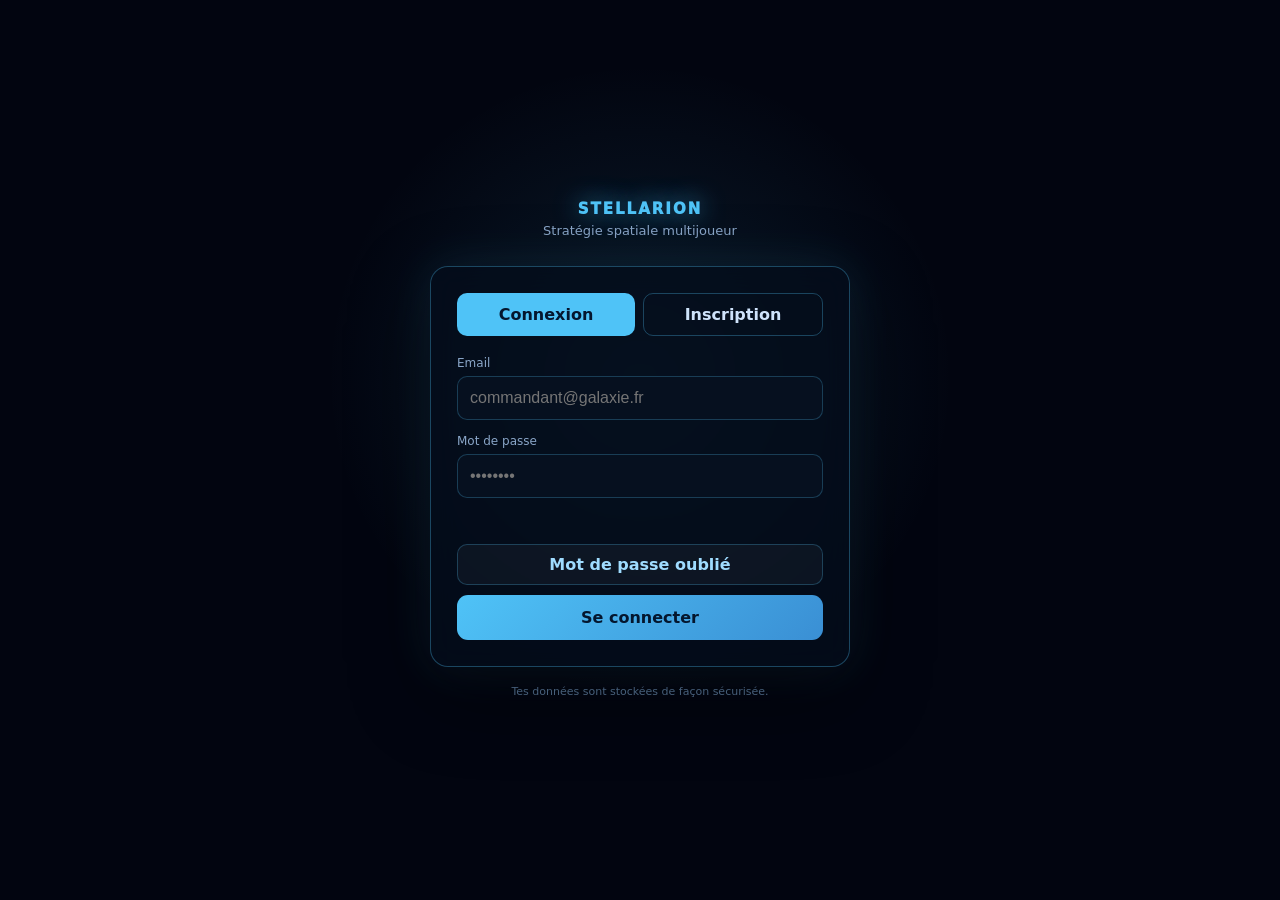
<file: index.html>
<!DOCTYPE html>
<html lang="fr">
<head>
<!-- STELLARION_CLEANED_STRUCTURE_V2_KEEP_COMMAND_CENTER: cleaned without removing working command-center-v2. Backup preserved. -->
<meta charset="UTF-8"/>
<meta name="viewport" content="width=device-width, initial-scale=1.0, viewport-fit=cover"/>
<title>Stellarion V1 CLOUD ONLY — Alliances corrigées</title>
<link rel="stylesheet" href="css/main.css?v=1683">
<link rel="stylesheet" href="css/mobile.css?v=1668">
<link rel="preconnect" href="https://fonts.googleapis.com"><link rel="preconnect" href="https://fonts.gstatic.com" crossorigin><link href="https://fonts.googleapis.com/css2?family=Orbitron:wght@600;700;800&display=swap" rel="stylesheet">

<meta name="theme-color" content="#020510">
<meta property="og:title" content="Stellarion">
<meta property="og:description" content="Age des Conquérants Stellaires">

<style>
  body.st-auth-visible .topbar,
  body.st-auth-visible .stable-resourcebar1542b,
  body.st-auth-visible .layout,
  body.st-auth-visible .carousel-container,
  body.st-auth-visible .bottom-queue,
  body.st-auth-visible #st-r2-nav,
  body.st-auth-visible #st-r2-badge,
  body.st-auth-visible #st-r2-menu-back {
    display: none !important;
    pointer-events: none !important;
  }
  #auth-screen {
    z-index: 2147483600 !important;
    overflow: hidden !important;
    background: #020510 !important;
  }
  #auth-screen .auth-video-bg {
    position: absolute;
    inset: 0;
    width: 100%;
    height: 100%;
    object-fit: cover;
    z-index: 0;
    filter: saturate(1.05) contrast(1.06) brightness(.64);
  }
  #auth-screen:before {
    content: "";
    position: absolute;
    inset: 0;
    z-index: 1;
    background:
      radial-gradient(circle at 50% 42%, rgba(79,195,247,.12), transparent 38%),
      linear-gradient(90deg, rgba(2,5,16,.88), rgba(2,5,16,.42) 48%, rgba(2,5,16,.84));
    pointer-events: none;
  }
  #auth-screen > .auth-panel-wrap {
    position: relative;
    z-index: 2;
  }
  #auth-screen .auth-card {
    background: rgba(5, 13, 28, .78) !important;
    border: 1px solid rgba(79,195,247,.32) !important;
    box-shadow: 0 26px 80px rgba(0,0,0,.48), 0 0 48px rgba(79,195,247,.13) !important;
    backdrop-filter: blur(14px);
  }
</style>

<script src="js/supabase.min.js?v=1668"></script>
<script>if(!window.supabase){document.write('<script src="https://cdn.jsdelivr.net/npm/@supabase/supabase-js@2"><\/script>');}</script>

<!-- STELLARION CORE PACK v0.2 — début -->

<!-- STELLARION CORE PACK v0.2 — fin -->

<!-- STELLARION 0.5.2 REAL FIX
Raffinerie d'Antimatière : baseRate corrigé dans le moteur réel de 4/h à 75/h.
-->

</head>
<body>
<!-- Écran de démarrage : masque les passes de rendu successives (anti-scintillement) -->
<div id="stellarion-bootgate"><div class="sbg-inner"><div class="sbg-logo"><span class="brand">STELLARION</span></div><div class="sbg-spinner"></div></div></div>
<!-- CSS déplacé vers css/main.css -->

<div id="auth-screen" style="display:none;position:fixed;inset:0;z-index:2147483600;background:#020510 url('assets/video/stellarion-login-presentation-poster.jpg') center/cover no-repeat;color:#e6eefc;font-family:system-ui,Arial,sans-serif;align-items:center;justify-content:center">
  <video class="auth-video-bg" data-src="assets/video/stellarion-login-presentation-web.mp4" poster="assets/video/stellarion-login-presentation-poster.jpg" muted loop playsinline preload="none" aria-hidden="true"></video>
  <script>
  // Le fond video (8 Mo) ne doit jamais bloquer ni ralentir l'ouverture sur mobile/donnees limitees :
  // sur telephone (ou reseau lent/economie de donnees), on garde juste l'image poster en fond CSS
  // (deja posee ci-dessus) et on ne charge/joue la video que sur desktop avec une connexion correcte.
  (function(){
    try{
      var v = document.currentScript.previousElementSibling;
      if(!v || v.tagName!=="VIDEO") return;
      var conn = navigator.connection || navigator.webkitConnection || navigator.mozConnection;
      var slow = !!(conn && (conn.saveData || /2g/.test(conn.effectiveType||"")));
      var isPhone = matchMedia("(pointer:coarse)").matches || Math.min(screen.width,screen.height) <= 900;
      if(isPhone || slow){ v.remove(); return; }
      v.addEventListener("error", function(){ try{ v.remove(); }catch(e){} });
      v.src = v.getAttribute("data-src");
      v.autoplay = true;
      v.play && v.play().catch(function(){});
    }catch(e){}
  })();
  </script>
  <div class="auth-panel-wrap" style="width:100%;max-width:420px;padding:24px">
    <div style="text-align:center;margin-bottom:28px">
      <div class="brand" style="text-align:center;font-size:30px;letter-spacing:5px">STELLARION</div>
      <div style="color:#8aa6c8;font-size:13px;margin-top:6px">Stratégie spatiale multijoueur</div>
    </div>
    <div class="auth-card" style="background:rgba(8,18,36,.85);border:1px solid rgba(79,195,247,.22);border-radius:18px;padding:26px;box-shadow:0 0 40px rgba(79,195,247,.12)">
      <div id="auth-tabs" style="display:flex;gap:8px;margin-bottom:20px">
        <button id="tab-login" onclick="authSetMode('login')" style="flex:1;padding:11px;border-radius:10px;border:0;background:#4FC3F7;color:#04162e;font-weight:700;cursor:pointer">Connexion</button>
        <button id="tab-signup" onclick="authSetMode('signup')" style="flex:1;padding:11px;border-radius:10px;border:1px solid rgba(79,195,247,.3);background:transparent;color:#cfe3fb;font-weight:600;cursor:pointer">Inscription</button>
      </div>
      <label style="display:block;font-size:12px;color:#8aa6c8;margin-bottom:6px">Email</label>
      <input id="auth-email" type="email" autocomplete="email" placeholder="commandant@galaxie.fr" style="width:100%;box-sizing:border-box;padding:12px;margin-bottom:14px;border-radius:10px;background:#06101f;color:#fff;border:1px solid rgba(79,195,247,.25);font-size:16px">
      <label style="display:block;font-size:12px;color:#8aa6c8;margin-bottom:6px">Mot de passe</label>
      <input id="auth-password" type="password" autocomplete="current-password" placeholder="••••••••" style="width:100%;box-sizing:border-box;padding:12px;margin-bottom:6px;border-radius:10px;background:#06101f;color:#fff;border:1px solid rgba(79,195,247,.25);font-size:16px" onkeydown="if(event.key==='Enter')authSubmit()">
      <div id="auth-pseudo-wrap" style="display:none">
        <label style="display:block;font-size:12px;color:#8aa6c8;margin:8px 0 6px">Nom de commandant</label>
        <input id="auth-pseudo" type="text" maxlength="20" placeholder="Ton nom de commandant" style="width:100%;box-sizing:border-box;padding:12px;margin-bottom:6px;border-radius:10px;background:#06101f;color:#fff;border:1px solid rgba(79,195,247,.25);font-size:16px">
      </div>
      <div id="auth-message" style="min-height:20px;font-size:13px;margin:10px 0;color:#ff9a8a"></div>
      <button id="auth-submit" onclick="authSubmit()" style="width:100%;padding:13px;border-radius:11px;border:0;background:linear-gradient(135deg,#4FC3F7,#3a8fd4);color:#04162e;font-weight:800;font-size:15px;cursor:pointer">Se connecter</button>
    </div>
    <div style="text-align:center;color:#5f7da0;font-size:11px;margin-top:18px">Tes données sont stockées de façon sécurisée.</div>
  </div>
</div>
<div id="app"></div>
<!-- STELLARION MOBILE R2.10 — moteur mobile INLINE. Page Planète : visuel en premier et centré.
     Messagerie pop-up, commandement une colonne, pop-ups vaisseau/missions. -->
<script>
(function () {
  "use strict";
  if (window.__stellarionMobileR2) return;
  window.__stellarionMobileR2 = true;
  // Neutralise toutes les anciennes couches mobiles si elles trainent en cache :
  window.__stellarionMobileSafe1643 = true;
  window.__stellarionStage1645 = true;
  window.__stellarionUniformScale1644 = true;
  window.__stellarionMobileR1 = true;
  window.__stellarionMobileLayout1637 = true;
  window.__stellarionMobileReal1641 = true;
  window.__stellarionMobileCanary1642 = true;

  var W_LANDSCAPE = 1100;  // largeur logique commune a tous les telephones
  var W_PORTRAIT = 480;

  function phone() {
    return /iphone|ipad|ipod|android/i.test(navigator.userAgent || "") ||
      matchMedia("(pointer:coarse)").matches ||
      Math.min(screen.width, screen.height) <= 900;
  }
  function isPortrait() {
    try { return matchMedia("(orientation:portrait)").matches; }
    catch (e) { return innerHeight >= innerWidth; }
  }
  function authVisible() {
    var a = document.getElementById("auth-screen");
    if (!a) return false;
    var cs = getComputedStyle(a);
    return cs.display !== "none" && cs.visibility !== "hidden" && cs.opacity !== "0";
  }

  /* --- Uniformite SANS transform : largeur logique fixe du viewport.
         Tous les telephones calculent la page a 932px (paysage) / 430px
         (portrait) ; le navigateur met a l'echelle nativement. Le jeu
         mesure des dimensions vraies : la carte galaxie fonctionne. --- */
  var meta = null;
  function ensureViewport() {
    if (!meta || !meta.isConnected) {
      meta = document.querySelector("meta[name='viewport']");
      if (!meta) { meta = document.createElement("meta"); meta.name = "viewport"; document.head.appendChild(meta); }
    }
    var want = phone()
      ? "width=" + (isPortrait() ? W_PORTRAIT : W_LANDSCAPE) + ", viewport-fit=cover"
      : "width=device-width, initial-scale=1.0, viewport-fit=cover";
    if (meta.getAttribute("content") !== want) meta.setAttribute("content", want);
  }

  function injectCss() {
    if (document.getElementById("st-r2-css")) return;
    var s = document.createElement("style");
    s.id = "st-r2-css";
    s.textContent = "\n" +
"body.stR2.stR2.stR2{position:fixed!important;inset:0!important;margin:0!important;padding:0!important;width:100%!important;min-width:0!important;max-width:100%!important;height:100dvh!important;overflow:hidden!important;background:#020510!important}\n" +
"body.stR2.stR2.stR2 input,body.stR2.stR2.stR2 textarea,body.stR2.stR2.stR2 select,body.stR2.stR2.stR2 button{font-size:16px!important}\n" +
"/* --- Connexion : jeu totalement masque derriere --- */\n" +
"body.stR2.stR2.stR2.stR2auth #app,body.stR2.stR2.stR2.stR2auth .topbar,body.stR2.stR2.stR2.stR2auth .carousel-container,body.stR2.stR2.stR2.stR2auth .stable-resourcebar1542b,body.stR2.stR2.stR2.stR2auth .layout,body.stR2.stR2.stR2.stR2auth #st-r2-nav,body.stR2.stR2.stR2.stR2auth #st-r2-badge,body.stR2.stR2.stR2.stR2auth .bottom-queue,body.stR2.stR2.stR2.stR2auth #st-r2-menu-back{display:none!important}\n" +
"body.stR2.stR2.stR2 #auth-screen{position:fixed!important;inset:0!important;width:100%!important;height:100dvh!important;min-height:100dvh!important;max-width:100%!important;overflow:auto!important;padding:14px!important;box-sizing:border-box!important;align-items:center!important;justify-content:center!important}\n" +
"body.stR2.stR2.stR2 #auth-screen>div{width:min(420px,92%)!important;max-width:92%!important;margin:auto!important;padding:0!important}\n" +
"/* --- R2.13 : bouton Menu integre DANS la topbar (a droite du logo, a gauche\n       de l'enveloppe/reglages). La topbar reste compacte. Quand le menu est\n       ouvert, les controles et les ressources deviennent deux panneaux fixes\n       au premier plan, sous la topbar, pour eviter tout chevauchement. --- */\n" +
"body.stR2.stR2.stR2 .stable-resourcebar1542b{display:none!important}\n" +
"body.stR2.stR2.stR2 .topbar{display:flex!important;position:fixed!important;top:0!important;left:0!important;right:0!important;z-index:720!important;flex-direction:row!important;align-items:center!important;gap:6px!important;width:100%!important;max-width:100%!important;height:44px!important;min-height:44px!important;max-height:44px!important;padding:3px 8px!important;overflow:visible!important;box-sizing:border-box!important;box-shadow:0 14px 34px rgba(0,0,0,.55)!important;background:rgba(4,11,24,.97)!important}\n" +
"body.stR2.stR2.stR2.stR2menu .topbar{height:44px!important;min-height:44px!important;max-height:44px!important}\n" +
"body.stR2.stR2.stR2 .topbar .small,body.stR2.stR2.stR2 .topbar .muted{display:none!important}\n" +
"body.stR2.stR2.stR2 .brand{font-size:15px!important;letter-spacing:2px!important;white-space:nowrap!important}\n" +
"/* --- Barre ressources : affichee juste sous la topbar, meme bouton --- */\n" +
"body.stR2.stR2.stR2.stR2menu .stable-resourcebar1542b{display:block!important;position:fixed!important;top:96px!important;left:0!important;right:0!important;z-index:718!important;width:100%!important;max-width:100%!important;max-height:calc(100dvh - 146px)!important;margin:0!important;padding:6px 8px!important;border-radius:0!important;border-left:0!important;border-right:0!important;border-top:1px solid rgba(79,195,247,.22)!important;border-bottom:1px solid rgba(79,195,247,.35)!important;overflow:hidden!important;box-sizing:border-box!important;box-shadow:0 18px 42px rgba(0,0,0,.62)!important;background:rgba(4,11,24,.98)!important}\n" +
"body.stR2.stR2.stR2 .stable-resource-list1542b{display:flex!important;flex-wrap:nowrap!important;gap:6px!important;overflow-x:auto!important;overflow-y:hidden!important;scrollbar-width:none!important}\n" +
"body.stR2.stR2.stR2 .stable-resource-list1542b::-webkit-scrollbar{display:none!important}\n" +
"body.stR2.stR2.stR2 .stable-res1542b{flex:0 0 106px!important;min-width:106px!important;max-width:106px!important;min-height:40px!important;padding:4px 6px!important;display:grid!important;grid-template-columns:22px minmax(0,1fr)!important;gap:5px!important;align-items:center!important;box-sizing:border-box!important}\n" +
"body.stR2.stR2.stR2 .stable-res-ico1542b{font-size:17px!important}\n" +
"body.stR2.stR2.stR2 .stable-res1542b small{font-size:9px!important;line-height:1!important;white-space:nowrap!important}\n" +
"body.stR2.stR2.stR2 .stable-res1542b strong{font-size:13px!important;line-height:1!important;white-space:nowrap!important}\n" +
"body.stR2.stR2.stR2 .stable-clock1542b{display:none!important}\n" +
"body.stR2.stR2.stR2 .stable-fragments-shop-host1546 .fragment-shop-entry1546{display:none!important}\n" +
"/* --- Fond semi-transparent pour fermer le menu deplie au tap exterieur --- */\n" +
"body.stR2.stR2.stR2 #st-r2-menu-back{display:none;position:fixed;inset:0;z-index:700;background:rgba(0,4,12,.55)}\n" +
"body.stR2.stR2.stR2.stR2menu #st-r2-menu-back{display:block!important}\n" +
"body.stR2.stR2.stR2.stR2auth #st-r2-menu-back{display:none!important}\n" +
"/* --- Layout : UNE colonne, RIEN n'est supprime. Le centre d'abord, puis les\n       panneaux lateraux empiles en dessous, pleine largeur. Le layout scrolle. --- */\n" +
"body.stR2.stR2.stR2 .layout,body.stR2.stR2.stR2 .layout.has-bottom-queue{display:flex!important;flex-direction:column!important;grid-template-columns:none!important;width:100%!important;max-width:100%!important;height:calc(100dvh - var(--r2top,44px) - 50px)!important;min-height:0!important;overflow-y:auto!important;overflow-x:hidden!important;-webkit-overflow-scrolling:touch!important;margin:0!important;padding:var(--r2top,44px) 0 12px!important;box-sizing:border-box!important}\n" +
"body.stR2.stR2.stR2 .layout>*{flex:0 0 auto!important;width:100%!important;max-width:100%!important}\n" +
"body.stR2.stR2.stR2 .layout>.side,body.stR2.stR2.stR2 .layout>.side.left,body.stR2.stR2.stR2 .layout>.side.right{display:block!important;width:100%!important;max-width:100%!important;border:0!important;padding:10px!important;box-sizing:border-box!important;overflow:visible!important}\n" +
"/* ORDRE : contenu central EN PREMIER, colonnes ensuite */\n" +
"body.stR2.stR2.stR2 .layout>#center,body.stR2.stR2.stR2 #center{order:1!important}\n" +
"body.stR2.stR2.stR2 .layout>.side.right{order:2!important}\n" +
"body.stR2.stR2.stR2 .layout>.side.left,body.stR2.stR2.stR2 .layout>.side{order:3!important}\n" +
"body.stR2.stR2.stR2 #center{display:block!important;width:100%!important;max-width:100%!important;height:calc(100dvh - var(--r2top,44px) - 50px)!important;min-height:0!important;overflow:auto!important;-webkit-overflow-scrolling:touch!important;box-sizing:border-box!important}\n" +
"/* Carte galaxie : hauteur pleine zone, dimensions vraies (pas de transform) */\n" +
"body.stR2.stR2.stR2 .galaxy-wrap,body.stR2.stR2.stR2 .gwm-stage{width:100%!important;max-width:100%!important;height:calc(100dvh - var(--r2top,96px) - 62px)!important;min-height:300px!important;overflow:hidden!important}\n" +
"/* --- R2.3 : EPURATION DES PAGES. Une seule colonne partout, hauteurs pleines. --- */\n" +
"body.stR2.stR2.stR2 .messages-view,body.stR2.stR2.stR2 .message-layout{display:grid!important;grid-template-columns:1fr!important;grid-template-rows:minmax(0,38%) minmax(0,1fr)!important;height:100%!important;gap:10px!important;overflow:hidden!important}\n" +
"body.stR2.stR2.stR2 .messages-list,body.stR2.stR2.stR2 .message-detail{min-height:0!important;overflow:auto!important;-webkit-overflow-scrolling:touch!important}\n" +
"body.stR2.stR2.stR2 .messages-wrap,body.stR2.stR2.stR2 .collection-wrap,body.stR2.stR2.stR2 .chests-wrap,body.stR2.stR2.stR2 .planet-showcase,body.stR2.stR2.stR2 .planet-ui,body.stR2.stR2.stR2 .alliance-wrap{height:100%!important;min-height:0!important;overflow:auto!important;-webkit-overflow-scrolling:touch!important;padding:10px!important}\n" +
"body.stR2.stR2.stR2 .alliance-wrap,body.stR2.stR2.stR2 .global-fleet-grid,body.stR2.stR2.stR2 .fleet-overview,body.stR2.stR2.stR2 .fleet-drawers,body.stR2.stR2.stR2 .construction-clean1542f{display:grid!important;grid-template-columns:1fr!important;gap:10px!important}\n" +
"body.stR2.stR2.stR2 .global-fleet-row{grid-template-columns:1.4fr repeat(4,.65fr)!important;font-size:11px!important}\n" +
"body.stR2.stR2.stR2 .fleet-transfer-box,body.stR2.stR2.stR2 .fleet-table{max-width:100%!important;overflow-x:auto!important}\n" +
"body.stR2.stR2.stR2 .card,body.stR2.stR2.stR2 .panel{max-width:100%!important;box-sizing:border-box!important}\n" +
"/* --- R2.4 : POP-UP DETAIL. La colonne droite du jeu vit dans un pop-up mobile. --- */\n" +
"body.stR2.stR2.stR2 #st-r2-pop-back{display:none;position:fixed;inset:0;z-index:640;background:rgba(0,4,12,.7);-webkit-backdrop-filter:blur(6px);backdrop-filter:blur(6px)}\n" +
"body.stR2.stR2.stR2.stR2pop #st-r2-pop-back{display:block!important}\n" +
"body.stR2.stR2.stR2 #st-r2-pop{display:none;position:fixed;right:8px;top:8px;bottom:58px;width:min(430px,92vw);z-index:641;overflow:auto;-webkit-overflow-scrolling:touch;background:linear-gradient(180deg,rgba(8,22,42,.98),rgba(3,9,22,.99));border:1px solid rgba(79,195,247,.4);border-radius:16px;padding:12px;box-sizing:border-box;box-shadow:0 24px 80px rgba(0,0,0,.6)}\n" +
"body.stR2.stR2.stR2.stR2pop #st-r2-pop{display:block!important}\n" +
"body.stR2.stR2.stR2 #st-r2-pop .side,body.stR2.stR2.stR2 #st-r2-pop .side.right{display:block!important;width:100%!important;max-width:100%!important;border:0!important;padding:0!important;background:transparent!important;overflow:visible!important}\n" +
"body.stR2.stR2.stR2 #st-r2-pop:empty:before{content:\"Chargement du d\\u00e9tail...\";color:#7fa5c7;font:600 13px system-ui,Arial}\n" +
"/* La colonne droite n apparait plus dans le flux : elle est dans le pop-up */\n" +
"body.stR2.stR2.stR2 .layout>.side.right{display:none!important}\n" +
"/* Onglets internes des pages (Flotte etc.) : bandeau horizontal scrollable */\n" +
"body.stR2.stR2.stR2 #center .tabs,body.stR2.stR2.stR2 #center [class*=\"tabs\"],body.stR2.stR2.stR2 #center [class*=\"tabbar\"],body.stR2.stR2.stR2 #center [class*=\"switch\"]{display:flex!important;flex-wrap:nowrap!important;overflow-x:auto!important;max-width:100%!important;gap:6px!important;scrollbar-width:none!important}\n" +
"/* Construction : blocs remis en flux, fin des chevauchements */\n" +
"body.stR2.stR2.stR2 .construction-clean1542f,body.stR2.stR2.stR2 .construction-clean1542f>*,body.stR2.stR2.stR2 .cmain1542f,body.stR2.stR2.stR2 .ccats1542f{position:static!important;width:100%!important;max-width:100%!important;box-sizing:border-box!important}\n" +
"/* --- R2.6 : CHANTIER (arsenal). Lignes epurees, construction en pop-up. --- */\n" +
"body.stR2.stR2.stR2 .arsenal-layout{display:grid!important;grid-template-columns:1fr!important;height:100%!important;overflow:auto!important;-webkit-overflow-scrolling:touch!important;padding:10px!important;gap:10px!important}\n" +
"body.stR2.stR2.stR2 .arsenal-main{overflow:visible!important}\n" +
"body.stR2.stR2.stR2 .arsenal-layout>.arsenal-detail{display:none!important}\n" +
"body.stR2.stR2.stR2 .arsenal-row{grid-template-columns:1.7fr .7fr .9fr!important;min-height:48px!important}\n" +
"body.stR2.stR2.stR2 .arsenal-row>*:nth-child(n+4){display:none!important}\n" +
"body.stR2.stR2.stR2 .arsenal-tabs{display:flex!important;flex-wrap:nowrap!important;overflow-x:auto!important;gap:6px!important;scrollbar-width:none!important}\n" +
"body.stR2.stR2.stR2 .arsenal-tabs::-webkit-scrollbar{display:none!important}\n" +
"body.stR2.stR2.stR2 #st-r2-pop .arsenal-detail{display:block!important;width:100%!important;overflow:visible!important}\n" +
"body.stR2.stR2.stR2 .arsenal-actions{grid-template-columns:1fr!important}\n" +
"/* --- R2.7 : PAGE FLOTTE (armament). Une colonne, tiroirs pleine largeur. --- */\n" +
"body.stR2.stR2.stR2 .armament-grid{display:grid!important;grid-template-columns:1fr!important;height:100%!important;min-height:0!important;overflow:auto!important;-webkit-overflow-scrolling:touch!important;padding:10px!important;gap:10px!important}\n" +
"body.stR2.stR2.stR2 .armament-list,body.stR2.stR2.stR2 .armament-detail{min-height:0!important;overflow:visible!important;max-width:100%!important}\n" +
"body.stR2.stR2.stR2 .global-fleet-grid{display:grid!important;grid-template-columns:1fr!important;gap:10px!important}\n" +
"body.stR2.stR2.stR2 .global-fleet-table.drawers{max-height:none!important;min-height:0!important;overflow:visible!important}\n" +
"body.stR2.stR2.stR2 .fleet-unit-line{grid-template-columns:1.5fr .5fr .6fr!important}\n" +
"body.stR2.stR2.stR2 .fleet-unit-line .hide-small{display:none!important}\n" +
"body.stR2.stR2.stR2 .cc-form-grid{grid-template-columns:1fr!important}\n" +
"body.stR2.stR2.stR2 .cc-planet-grid{grid-template-columns:1fr 1fr!important}\n" +
"/* --- R2.8 : COMMANDEMENT (.cc-page). Une colonne, flotte par planete D ABORD, missions dessous. --- */\n" +
"body.stR2.stR2.stR2 .cc-page{display:flex!important;flex-direction:column!important;grid-template-columns:none!important;gap:12px!important;height:100%!important;min-height:0!important;overflow:auto!important;-webkit-overflow-scrolling:touch!important;padding:10px!important}\n" +
"body.stR2.stR2.stR2 .cc-main{order:-1!important}\n" +
"body.stR2.stR2.stR2 .cc-left,body.stR2.stR2.stR2 .cc-main{min-width:0!important;width:100%!important;max-width:100%!important;flex:0 0 auto!important}\n" +
"body.stR2.stR2.stR2 .cc-block{max-width:100%!important;box-sizing:border-box!important}\n" +
"/* --- R2.8 : MESSAGERIE. Detail refermable ; liste plein ecran quand ferme. --- */\n" +
"body.stR2.stR2.stR2.stR2msghide .message-detail{display:none!important}\n" +
"body.stR2.stR2.stR2.stR2msghide .messages-view,body.stR2.stR2.stR2.stR2msghide .message-layout{grid-template-rows:1fr!important}\n" +
"/* --- R2.9 : MESSAGERIE EN POP-UP. Liste plein ecran, message ouvert par-dessus. --- */\n" +
"body.stR2.stR2.stR2 .messages-view,body.stR2.stR2.stR2 .message-layout{grid-template-rows:1fr!important;grid-template-columns:1fr!important}\n" +
"body.stR2.stR2.stR2 .messages-view .message-detail,body.stR2.stR2.stR2 .message-layout .message-detail,body.stR2.stR2.stR2 .messages-wrap .message-detail,body.stR2.stR2.stR2 #center .message-detail{display:none!important}\n" +
"body.stR2.stR2.stR2 .messages-list{max-height:none!important;height:100%!important;overflow:auto!important;-webkit-overflow-scrolling:touch!important}\n" +
"body.stR2.stR2.stR2 #st-r2-pop .message-detail{display:block!important;width:100%!important;max-width:100%!important;min-height:0!important;overflow:visible!important}\n" +
"/* --- R2.10 : PAGE PLANETE. Visuel planete EN PREMIER, centre, panneaux empiles dessous. --- */\n" +
"body.stR2.stR2.stR2 .planet-showcase{display:flex!important;flex-direction:column!important;grid-template-columns:none!important;gap:12px!important;height:100%!important;min-height:0!important;overflow:auto!important;-webkit-overflow-scrolling:touch!important;padding:10px!important}\n" +
"body.stR2.stR2.stR2 .planet-mid-panel{order:-1!important}\n" +
"body.stR2.stR2.stR2 .planet-left-panel,body.stR2.stR2.stR2 .planet-mid-panel,body.stR2.stR2.stR2 .planet-right-panel{width:100%!important;max-width:100%!important;min-width:0!important;flex:0 0 auto!important;overflow:visible!important;box-sizing:border-box!important}\n" +
"body.stR2.stR2.stR2 .planet-board{width:100%!important;min-height:340px!important;height:50dvh!important;max-height:56dvh!important;margin:0 auto!important}\n" +
"body.stR2.stR2.stR2 .planet-visual-card,body.stR2.stR2.stR2 .planet-orbital-card{height:auto!important;min-height:0!important;max-width:100%!important}\n" +
"body.stR2.stR2.stR2 .planet-ui{display:block!important;height:100%!important;overflow:auto!important;-webkit-overflow-scrolling:touch!important}\n" +
"/* --- Dock bas : le VRAI carrousel amarre --- */\n" +
"body.stR2.stR2.stR2 #st-r2-nav{position:fixed!important;left:0!important;right:0!important;bottom:0!important;height:50px!important;display:flex!important;align-items:center!important;padding:6px 8px!important;box-sizing:border-box!important;background:linear-gradient(180deg,rgba(5,13,26,.92),#020510)!important;border-top:1px solid rgba(79,195,247,.28)!important;z-index:600!important}\n" +
"body.stR2.stR2.stR2 #st-r2-nav .carousel-container{display:flex!important;width:100%!important;max-width:100%!important;height:38px!important;min-height:38px!important;padding:0!important;margin:0!important;background:transparent!important;border:0!important;box-shadow:none!important;overflow-x:auto!important;overflow-y:hidden!important;scrollbar-width:none!important}\n" +
"body.stR2.stR2.stR2 #st-r2-nav .carousel-container::-webkit-scrollbar{display:none!important}\n" +
"body.stR2.stR2.stR2 #st-r2-nav .carousel-pages{display:flex!important;flex-wrap:nowrap!important;gap:6px!important;overflow-x:auto!important;overflow-y:hidden!important;scrollbar-width:none!important}\n" +
"body.stR2.stR2.stR2 #st-r2-nav .carousel-pages::-webkit-scrollbar{display:none!important}\n" +
"body.stR2.stR2.stR2 #st-r2-nav .carousel-page,body.stR2.stR2.stR2 #st-r2-nav .carousel-nav-btn{flex:0 0 auto!important;height:34px!important;min-height:34px!important;padding:0 12px!important;font-size:12px!important;white-space:nowrap!important}\n" +
"/* --- R2.5 : JEU EN PAYSAGE UNIQUEMENT. Portrait => invite a tourner. --- */\n" +
"body.stR2.stR2.stR2 #st-r2-rotate{display:none}\n" +
"body.stR2.stR2.stR2.stR2portrait #app,body.stR2.stR2.stR2.stR2portrait .topbar,body.stR2.stR2.stR2.stR2portrait .stable-resourcebar1542b,body.stR2.stR2.stR2.stR2portrait .layout,body.stR2.stR2.stR2.stR2portrait #st-r2-nav,body.stR2.stR2.stR2.stR2portrait #st-r2-badge,body.stR2.stR2.stR2.stR2portrait #st-r2-menu-back,body.stR2.stR2.stR2.stR2portrait #st-r2-pop,body.stR2.stR2.stR2.stR2portrait #st-r2-pop-back{display:none!important}\n" +
"body.stR2.stR2.stR2.stR2portrait #st-r2-rotate{display:grid!important;position:fixed;inset:0;z-index:2147483000;place-items:center;padding:24px;text-align:center;background:radial-gradient(circle at 50% 20%,#102248,#020510 72%);color:#eaf6ff}\n" +
"body.stR2.stR2.stR2 #st-r2-rotate .r2rot-card{width:min(420px,92vw);border:1px solid rgba(79,195,247,.28);border-radius:24px;background:rgba(6,16,31,.86);box-shadow:0 0 60px rgba(79,195,247,.12);padding:26px 20px}\n" +
"body.stR2.stR2.stR2 #st-r2-rotate .r2rot-title{color:#4FC3F7;font:900 24px system-ui,Arial;letter-spacing:5px;margin-bottom:12px}\n" +
"body.stR2.stR2.stR2 #st-r2-rotate .r2rot-ico{font-size:50px;margin:6px 0 10px}\n" +
"body.stR2.stR2.stR2 #st-r2-rotate h2{margin:6px 0;font:800 21px system-ui,Arial}\n" +
"body.stR2.stR2.stR2 #st-r2-rotate p{color:#bfd7ef;margin:8px 0;line-height:1.35;font:500 14px system-ui,Arial}\n" +
"/* --- Temoin --- */\n" +
"body.stR2.stR2.stR2 #st-r2-badge{position:fixed!important;right:8px!important;bottom:58px!important;z-index:601!important;height:40px!important;display:flex!important;align-items:center!important;justify-content:center!important;background:linear-gradient(135deg,#22d2ff,#0d78c9)!important;color:#fff!important;border:2px solid rgba(255,255,255,.85)!important;border-radius:999px!important;padding:0 14px!important;font:900 12.5px/1 system-ui,Arial!important;box-shadow:0 0 18px rgba(0,210,255,.6)!important;cursor:pointer!important;pointer-events:auto!important}\n" +
"/* --- Nettoyage mobile : pastilles carte, dock desktop, vieux overlays --- */\n" +
"body.stR2.stR2.stR2 .gwm-footer{display:none!important}\n" +
"body.stR2.stR2.stR2 .bottom-queue{display:none!important}\n" +
"body.stR2.stR2.stR2 .has-bottom-queue{padding-bottom:0!important}\n" +
"body.stR2.stR2.stR2 #stellarion-rotate1626,body.stR2.stR2.stR2 #stellarion-scrollrail1628,body.stR2.stR2.stR2 #stellarion-rotate-overlay-1641{display:none!important}\n" +
"body.stR2.stR2.stR2 .bpop1632{width:min(460px,calc(100% - 20px))!important;max-height:calc(100dvh - 70px)!important}\n";
    document.head.appendChild(s);
  }

  function measureTop() {
    // La topbar compacte (logo + bouton Menu) est desormais toujours visible :
    // elle reserve reellement de la place en haut (44px), contrairement a
    // avant ou tout etait replie et ne consommait aucun espace.
    document.documentElement.style.setProperty("--r2top", "44px");
  }

  /* Le bouton Menu lui-meme vit maintenant DANS la topbar (voir main.js,
     #st-r2-menu-inline), juste apres le logo STELLARION. Ici on se contente
     de garantir le fond semi-transparent qui permet de refermer le menu
     deplie en tapant a cote. */
  function menuBackdrop() {
    if (!document.body || document.getElementById("st-r2-menu-back")) return;
    var back = document.createElement("div");
    back.id = "st-r2-menu-back";
    back.addEventListener("click", function () {
      document.body.classList.remove("stR2menu");
    });
    document.body.appendChild(back);
  }

  function updateMenuBadge() {
    var el = document.getElementById("st-r2-menu-badge");
    if (!el) return;
    var n = 0;
    try { if (typeof window.unreadCount === "function") n = window.unreadCount() || 0; } catch (e) {}
    if (n > 0) { el.textContent = n; el.style.display = "inline-flex"; }
    else { el.style.display = "none"; }
  }

  /* Chasseur de pastilles fantomes ("Planetes figees / hover actif") :
     suppression par TEXTE, quelle que soit la classe reelle de l'element. */
  var GHOST_RE = /plan[eè]tes fig[eé]es|hover actif/i;
  function killGhosts() {
    var spans = document.querySelectorAll("span:not([data-r2ghost]),small:not([data-r2ghost]),div:not([data-r2ghost])");
    for (var i = 0; i < spans.length; i++) {
      var el = spans[i];
      if (el.tagName === "DIV" && el.childElementCount > 0) { el.setAttribute("data-r2ghost", "1"); continue; }
      var t = el.textContent || "";
      if (t.length < 60 && GHOST_RE.test(t)) {
        var box = el.closest("div") || el;
        box.style.setProperty("display", "none", "important");
        box.setAttribute("data-r2ghost", "1");
      }
      el.setAttribute("data-r2ghost", "1");
    }
  }

  function ensurePop() {
    if (!document.body) return null;
    var back = document.getElementById("st-r2-pop-back");
    if (!back) {
      back = document.createElement("div");
      back.id = "st-r2-pop-back";
      back.addEventListener("click", closePop);
      document.body.appendChild(back);
    }
    var pop = document.getElementById("st-r2-pop");
    if (!pop) {
      pop = document.createElement("div");
      pop.id = "st-r2-pop";
      document.body.appendChild(pop);
    }
    return pop;
  }
  function openPop() { if (document.body) document.body.classList.add("stR2pop"); }
  function closePop() { if (document.body) document.body.classList.remove("stR2pop"); }
  window.stellarionClosePopR2 = closePop;

  /* Le pop-up adopte un panneau du jeu selon le contexte :
     - carte galaxie -> colonne droite (.side.right) : detail planete + missions
     - chantier      -> .arsenal-detail : panneau de construction du vaisseau
     Le jeu re-rend ces panneaux a chaque render : on re-adopte la version
     fraiche en continu, comme pour le carrousel. */
  var popSource = ".layout>.side.right, .side.right";
  function adoptRightSide() {
    var pop = ensurePop();
    if (!pop) return;
    var els = document.querySelectorAll(popSource);
    var fresh = null;
    for (var i = 0; i < els.length; i++) {
      if (!pop.contains(els[i])) fresh = els[i];
    }
    if (fresh) { pop.innerHTML = ""; pop.appendChild(fresh); }
  }

  /* Tap sur une planete / menace / quete de la carte -> pop-up missions. */
  document.addEventListener("click", function (ev) {
    if (!document.body || !document.body.classList.contains("stR2")) return;
    var t = ev.target;
    if (!t || !t.closest) return;
    if (t.closest("#st-r2-pop")) return;                      // clic dans le pop-up
    if (t.closest("#st-r2-nav")) { closePop(); return; }      // changement de page
    var hitMap = t.closest(".gwm-object,.gwm-cell,.gwm-badge,.gwm-ai-threat,.gwm-ai-boss,.gwm-name,.gwm-chip");
    if (hitMap) {
      popSource = ".layout>.side.right, .side.right";
      setTimeout(function () { adoptRightSide(); openPop(); }, 140);
      return;
    }
    var hitShip = t.closest(".arsenal-row:not(.header)");
    if (hitShip) {
      popSource = ".arsenal-detail";
      setTimeout(function () { adoptRightSide(); openPop(); }, 140);
    }
  }, true);
  document.addEventListener("keydown", function (ev) { if (ev.key === "Escape") closePop(); });

  /* Messagerie : tap sur un message -> le detail s ouvre en POP-UP au-dessus
     de la liste. Tap a cote -> ferme, la liste reste accessible pour ouvrir
     le message suivant. Aucune suppression necessaire. */
  document.addEventListener("click", function (ev) {
    if (!document.body || !document.body.classList.contains("stR2")) return;
    var t = ev.target;
    if (!t || !t.closest || !t.closest(".messages-list")) return;
    popSource = ".message-detail";
    setTimeout(function () { adoptRightSide(); openPop(); }, 140);
  }, true);

  function dockCarousel() {
    if (!document.body) return;
    var nav = document.getElementById("st-r2-nav");
    if (!nav) {
      nav = document.createElement("div");
      nav.id = "st-r2-nav";
      document.body.appendChild(nav);
    }
    var all = document.querySelectorAll(".carousel-container");
    var fresh = null;
    for (var i = 0; i < all.length; i++) {
      if (all[i].parentNode !== nav) fresh = all[i];
    }
    if (fresh) { nav.innerHTML = ""; nav.appendChild(fresh); }
  }

  function rotateOverlay() {
    if (!document.body || document.getElementById("st-r2-rotate")) return;
    var ov = document.createElement("div");
    ov.id = "st-r2-rotate";
    ov.innerHTML =
      '<div class="r2rot-card">' +
      '<div class="r2rot-title">STELLARION</div>' +
      '<div class="r2rot-ico">\uD83D\uDCF1\u2194\uFE0F</div>' +
      '<h2>Tourne ton t\u00e9l\u00e9phone</h2>' +
      '<p>Le jeu se joue en mode paysage sur mobile pour garder une interface lisible.</p>' +
      '</div>';
    document.body.appendChild(ov);
  }

  function badge() {
    if (!document.body || document.getElementById("st-r2-badge")) return;
    var b = document.createElement("button");
    b.id = "st-r2-badge";
    b.type = "button";
    b.title = "Boutique de fragments";
    b.innerHTML = "🛒 Boutique";
    b.addEventListener("click", function () {
      if (typeof window.openFragmentShop1546 === "function") window.openFragmentShop1546();
    });
    document.body.appendChild(b);
  }

  function apply() {
    ensureViewport();
    if (!phone()) {
      if (document.body) document.body.classList.remove("stR2", "stR2auth");
      return;
    }
    injectCss();
    if (!document.body) return;
    document.body.classList.add("stR2");
    var auth = authVisible();
    document.body.classList.toggle("stR2auth", auth);
    document.body.classList.toggle("stR2portrait", false); // portrait autorise (decision Vapowh)
    rotateOverlay();
    measureTop();
    menuBackdrop();
    updateMenuBadge();
    killGhosts();
    dockCarousel();
    adoptRightSide();
    badge();
  }

  apply();
  document.addEventListener("DOMContentLoaded", apply);
  window.addEventListener("load", apply);
  window.addEventListener("resize", function () { setTimeout(apply, 60); }, { passive: true });
  window.addEventListener("orientationchange", function () { setTimeout(apply, 220); setTimeout(apply, 600); }, { passive: true });
  try { new MutationObserver(function () { apply(); }).observe(document.documentElement, { childList: true, subtree: true }); } catch (e) {}
  // Allégement : le MutationObserver ci-dessus réagit déjà instantanément à tout
  // changement du DOM. Cet intervalle n'est qu'un filet de sécurité ; il tournait
  // à 700ms (~1,4 fois/seconde) en continu pendant toute la session, ce qui pèse
  // inutilement sur le CPU/la batterie sans bénéfice perceptible pour le joueur.
  setInterval(apply, 2000);

  window.stellarionMobileR2Audit = function () {
    return {
      patch: "mobile-R2.11-inline",
      actif: !!(document.body && document.body.classList.contains("stR2")),
      phone: phone(),
      portrait: isPortrait(),
      viewport: meta && meta.getAttribute("content"),
      innerW: innerWidth,
      innerH: innerHeight,
      topMesure: getComputedStyle(document.documentElement).getPropertyValue("--r2top").trim(),
      carrouselDocke: !!document.querySelector("#st-r2-nav .carousel-container"),
      menuOuvert: !!(document.body && document.body.classList.contains("stR2menu")),
      popupOuvert: !!(document.body && document.body.classList.contains("stR2pop")),
      authVisible: authVisible()
    };
  };
})();
</script>

<!-- Lien vers le forum de la communauté (bouton flottant, en dehors de #app pour
     survivre aux re-rendus du jeu qui remplacent tout le contenu de #app). -->
<style>
  #stellarion-forum-link{position:fixed;left:12px;bottom:12px;z-index:610;display:flex;align-items:center;gap:6px;padding:10px 14px;border-radius:999px;border:1px solid rgba(79,195,247,.35);background:rgba(4,11,24,.92);color:#e6eefc;font:700 12.5px system-ui,Arial;text-decoration:none;box-shadow:0 10px 30px rgba(0,0,0,.4);backdrop-filter:blur(6px)}
  #stellarion-forum-link:hover{border-color:#4FC3F7;text-decoration:none}
  body.st-auth-visible #stellarion-forum-link,
  body.stR2.stR2auth #stellarion-forum-link{display:none!important}
  body.stR2.stR2 #stellarion-forum-link{bottom:58px}
</style>
<script>
(function(){
  function add(){
    if(document.getElementById("stellarion-forum-link") || !document.body) return;
    var a = document.createElement("a");
    a.id = "stellarion-forum-link";
    a.href = "forum.html";
    a.title = "Forum de la communauté Stellarion";
    a.innerHTML = "💬 Forum";
    document.body.appendChild(a);
  }
  if(document.readyState==="loading") document.addEventListener("DOMContentLoaded", add);
  else add();
  var iv = setInterval(add, 2500); // survit si un re-rendu du jeu supprime le body innerHTML ailleurs (allégé : 1000ms -> 2500ms, le lien réapparaît toujours en moins de 3s, invisible pour le joueur, pour moins de CPU en continu)
  window.addEventListener("beforeunload", function(){ clearInterval(iv); });
})();
</script>

<!-- STELLARION 1.5.78 — Alliance native field fix
     Objectif : réparer le focus Alliance sans casser la messagerie, sans bloquer les onglets, sans ralentir les changements de page. -->
<script src="js/main.js?v=1683"></script>
<script src="js/fragment-shop-stripe-patch.js?v=1668"></script>
<!-- STELLARION 1.6.01 — Isolation iframe des champs alliance/QG/annonces (fix definitif) -->
<script src="js/patch_1601_alliance_iframe.js?v=1601"></script>
<!-- STELLARION 1.6.25 — Couche mobile : pinch-zoom galaxie + boutons zoom tactiles -->
<script src="js/patch_1625_mobile.js?v=1682"></script>
<!-- STELLARION 1.6.31 — Suppression des rapports de combat texte (format archive) -->
<script src="js/patch_1631_reports.js?v=1668"></script>
<!-- STELLARION 1.6.32 — Construction : détail bâtiment en pop-up, colonnes supprimées -->
<script src="js/patch_1632_building_popup.js?v=1668"></script>
<!-- STELLARION 1.6.35 — Anti-duplication de flotte (ledger) + réparation serveur -->
<script src="js/patch_1634_fleet_ledger.js?v=1668"></script>
<!-- STELLARION 1.7.00 — Modales stylées (remplace alert/confirm natifs) + toast unifié -->
<script src="js/patch_1700_ui_dialogs.js?v=1700"></script>
<!-- STELLARION 1.7.01 — Tutoriel de premières minutes pour les nouveaux joueurs -->
<script src="js/patch_1701_onboarding.js?v=1701"></script>
<!-- STELLARION 1.7.02 — RETIRÉ (8 juillet 2026) : le remplacement d'emojis par icônes SVG
     scannait/mutait le DOM en boucle et entrait en conflit avec le re-rendu de la barre de
     navigation toutes les secondes (render() + tickV145), provoquant un clignotement/
     chevauchement visuel permanent. Fichier js/patch_1702_icon_set.js supprimé. -->
<!-- STELLARION 1.7.03 — Retour sonore léger (sons synthétisés, pas de musique) -->
<script src="js/patch_1703_sound.js?v=1703"></script>
<!-- STELLARION 1.7.05 — Continuité des animations décoratives (corrige le scintillement causé
     par render() qui recrée tous les éléments animés à chaque appel) -->
<script src="js/patch_1705_anim_continuity.js?v=1705"></script>
<!-- STELLARION 1.6.43 — Mobile debug sans masquage (overflow/viewport) -->
<script src="js/patch_1643_mobile_safe.js?v=1643"></script>
<!-- STELLARION 1.6.45 — Scène universelle (résolution fixe + échelle) — DOIT rester le dernier script chargé -->
<script src="js/patch_1645_stage_universel.js?v=1645"></script>
</body>
</html>
</file>
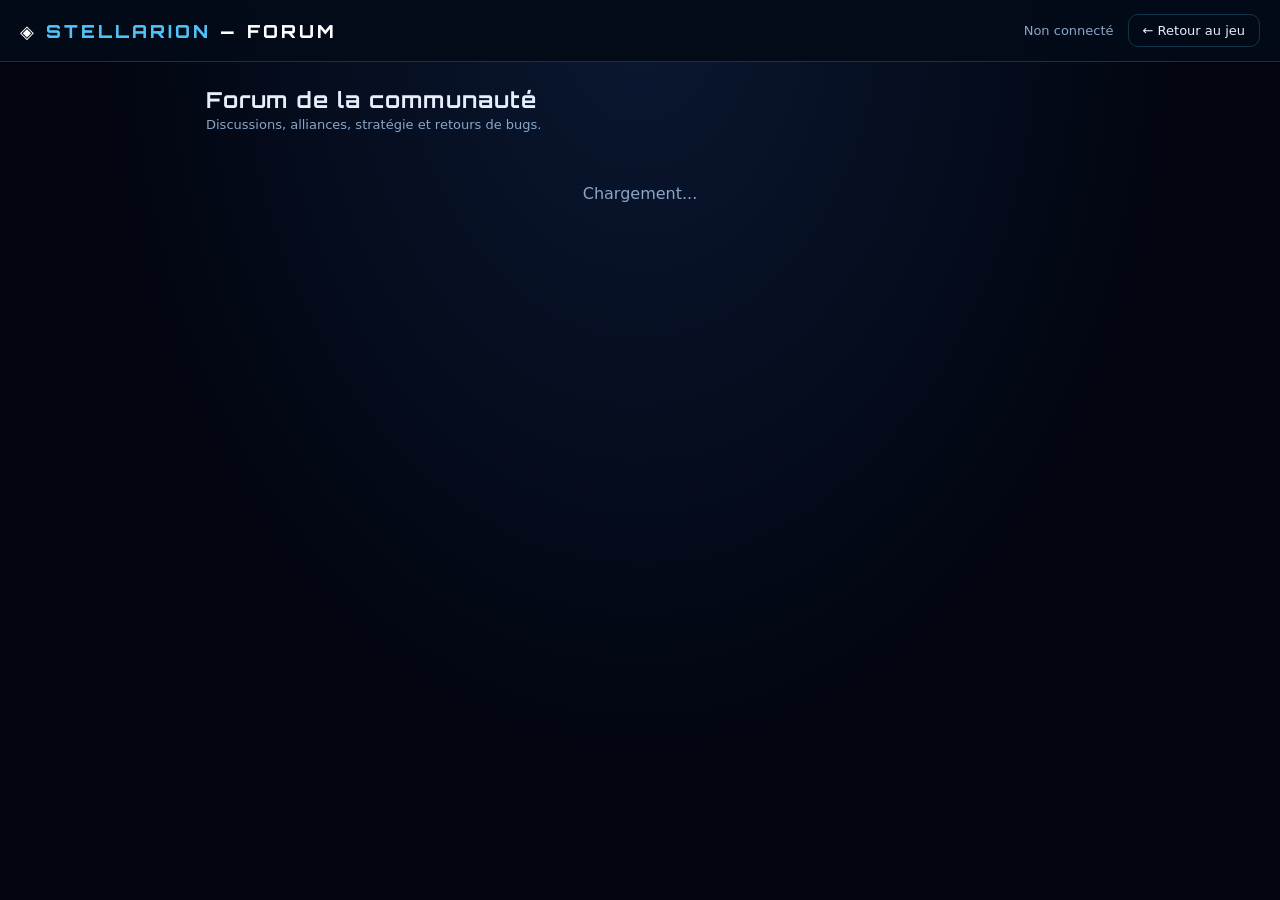
<file: forum.html>
<!DOCTYPE html>
<html lang="fr">
<head>
<meta charset="UTF-8"/>
<meta name="viewport" content="width=device-width, initial-scale=1.0, viewport-fit=cover"/>
<title>Forum Stellarion</title>
<link rel="preconnect" href="https://fonts.googleapis.com"><link rel="preconnect" href="https://fonts.gstatic.com" crossorigin><link href="https://fonts.googleapis.com/css2?family=Orbitron:wght@600;700;800&display=swap" rel="stylesheet">
<script src="js/supabase.min.js?v=1"></script>
<script>if(!window.supabase){document.write('<script src="https://cdn.jsdelivr.net/npm/@supabase/supabase-js@2"><\/script>');}</script>
<style>
  :root{
    --bg:#020510; --panel:rgba(8,18,36,.85); --panel2:rgba(5,13,28,.78);
    --border:rgba(79,195,247,.22); --border2:rgba(79,195,247,.35);
    --accent:#4FC3F7; --text:#e6eefc; --muted:#8aa6c8;
  }
  *{box-sizing:border-box}
  body{margin:0;background:radial-gradient(ellipse at 50% 0%,#0a1832,#020510 60%);color:var(--text);font-family:system-ui,Arial,sans-serif;min-height:100vh}
  a{color:var(--accent);text-decoration:none}
  a:hover{text-decoration:underline}
  header.fh{position:sticky;top:0;z-index:20;display:flex;align-items:center;justify-content:space-between;gap:12px;padding:14px 20px;background:rgba(4,11,24,.92);border-bottom:1px solid var(--border);backdrop-filter:blur(10px)}
  .fh-brand{font-family:'Orbitron',system-ui,Arial;font-weight:800;letter-spacing:3px;font-size:18px;color:#fff}
  .fh-brand span{color:var(--accent)}
  .fh-right{display:flex;align-items:center;gap:14px;font-size:13px;color:var(--muted)}
  .fh-right a.back{padding:8px 14px;border-radius:10px;border:1px solid var(--border);color:var(--text)}
  .fh-right a.back:hover{border-color:var(--border2);text-decoration:none}
  main{max-width:900px;margin:0 auto;padding:24px 16px 80px}
  h1{font-family:'Orbitron',system-ui,Arial;font-size:22px;letter-spacing:1px;margin:0 0 4px}
  .sub{color:var(--muted);font-size:13px;margin:0 0 22px}
  .cat-grid{display:grid;grid-template-columns:1fr;gap:12px}
  .cat-card{display:block;padding:16px 18px;background:var(--panel2);border:1px solid var(--border);border-radius:14px;transition:border-color .15s}
  .cat-card:hover{border-color:var(--border2);text-decoration:none}
  .cat-card h3{margin:0 0 4px;color:#fff;font-size:16px}
  .cat-card p{margin:0;color:var(--muted);font-size:13px}
  .crumbs{font-size:13px;color:var(--muted);margin-bottom:14px}
  .thread-row{display:flex;align-items:center;gap:12px;padding:14px 16px;background:var(--panel2);border:1px solid var(--border);border-radius:12px;margin-bottom:10px}
  .thread-row:hover{border-color:var(--border2)}
  .thread-row .pin{color:#ffd166;font-size:13px}
  .thread-main{flex:1;min-width:0}
  .thread-main a{color:#fff;font-weight:600;font-size:14.5px}
  .thread-meta{color:var(--muted);font-size:12px;margin-top:3px}
  .thread-stats{text-align:right;font-size:12px;color:var(--muted);white-space:nowrap}
  .btn{display:inline-flex;align-items:center;gap:6px;padding:10px 16px;border-radius:10px;border:1px solid var(--border2);background:linear-gradient(135deg,#4FC3F7,#3a8fd4);color:#04162e;font-weight:800;font-size:13px;cursor:pointer}
  .btn.ghost{background:transparent;color:var(--text);border:1px solid var(--border)}
  .btn:disabled{opacity:.5;cursor:not-allowed}
  .toolbar{display:flex;justify-content:space-between;align-items:center;margin-bottom:16px;gap:10px;flex-wrap:wrap}
  .card{background:var(--panel);border:1px solid var(--border);border-radius:16px;padding:20px;margin-bottom:16px;box-shadow:0 20px 60px rgba(0,0,0,.35)}
  input,textarea{width:100%;box-sizing:border-box;padding:11px 12px;border-radius:10px;background:#06101f;color:#fff;border:1px solid var(--border);font-size:14px;font-family:inherit}
  textarea{min-height:120px;resize:vertical}
  label{display:block;font-size:12px;color:var(--muted);margin:0 0 6px}
  .field{margin-bottom:14px}
  .post{padding:16px 0;border-bottom:1px solid rgba(255,255,255,.06)}
  .post:last-child{border-bottom:0}
  .post-head{display:flex;justify-content:space-between;align-items:baseline;margin-bottom:8px;gap:10px}
  .post-author{font-weight:700;color:var(--accent);font-size:13.5px}
  .post-date{color:var(--muted);font-size:11.5px;white-space:nowrap}
  .post-body{white-space:pre-wrap;line-height:1.55;font-size:14px;color:#dbe8fb}
  .post-actions{margin-top:8px}
  .post-actions button{background:none;border:0;color:#ff9a8a;font-size:12px;cursor:pointer;padding:0}
  .muted{color:var(--muted)}
  .empty{padding:30px 0;text-align:center;color:var(--muted)}
  .login-hint{padding:14px 16px;background:rgba(79,195,247,.08);border:1px solid var(--border);border-radius:12px;font-size:13px;color:var(--muted);margin-bottom:16px}
  .login-hint a{font-weight:700}
  .msg{font-size:13px;margin:10px 0;min-height:18px}
  .msg.err{color:#ff9a8a}
  .msg.ok{color:#7ee0a8}
  @media(max-width:640px){
    header.fh{padding:12px 14px}
    main{padding:18px 12px 70px}
    .thread-stats{display:none}
  }
</style>
</head>
<body>
<header class="fh">
  <div class="fh-brand">◈ <span>STELLARION</span> — FORUM</div>
  <div class="fh-right">
    <span id="fh-who">Chargement...</span>
    <a class="back" href="index.html">← Retour au jeu</a>
  </div>
</header>
<main id="app"><div class="empty">Chargement du forum...</div></main>

<script>
(function(){
  "use strict";
  var SUPABASE_URL = "https://sqmroxhcmymkalemfrth.supabase.co";
  var SUPABASE_KEY = "sb_publishable_6n_nEMgVZFt8HgkJamEVyg_PXxp5R6j";
  var supa = null;
  try{ if(window.supabase && window.supabase.createClient) supa = window.supabase.createClient(SUPABASE_URL, SUPABASE_KEY); }catch(e){}

  var app = document.getElementById("app");
  var whoEl = document.getElementById("fh-who");
  var currentUser = null;   // { id, name }
  var categories = [];
  var categoriesById = {};

  function esc(v){ return String(v==null?"":v).replace(/[&<>"']/g,function(c){return {"&":"&amp;","<":"&lt;",">":"&gt;","\"":"&quot;","'":"&#39;"}[c];}); }
  function fmtDate(iso){
    try{
      var d=new Date(iso);
      return d.toLocaleDateString('fr-FR',{day:'2-digit',month:'2-digit',year:'numeric'})+' à '+d.toLocaleTimeString('fr-FR',{hour:'2-digit',minute:'2-digit'});
    }catch(e){ return ""; }
  }
  function nav(hash){ location.hash = hash; }

  /* ---------- Authentification (réutilise la session du jeu) ---------- */
  function refreshWho(){
    if(!currentUser){ whoEl.innerHTML = 'Non connecté'; return; }
    whoEl.innerHTML = 'Connecté : <strong style="color:#fff">'+esc(currentUser.name)+'</strong>';
  }
  function loadCurrentUser(){
    if(!supa) return Promise.resolve(null);
    return supa.auth.getSession().then(function(r){
      var user = r && r.data && r.data.session && r.data.session.user;
      if(!user){ currentUser = null; refreshWho(); return null; }
      return supa.from('players').select('username').eq('id', user.id).maybeSingle().then(function(res){
        var name = (res && res.data && res.data.username) || (user.email ? user.email.split('@')[0] : 'Commandant');
        currentUser = { id: user.id, name: name };
        refreshWho();
        return currentUser;
      }).catch(function(){
        currentUser = { id: user.id, name: user.email ? user.email.split('@')[0] : 'Commandant' };
        refreshWho();
        return currentUser;
      });
    }).catch(function(){ currentUser=null; refreshWho(); return null; });
  }
  if(supa && supa.auth && supa.auth.onAuthStateChange){
    supa.auth.onAuthStateChange(function(){ loadCurrentUser().then(render); });
  }

  /* ---------- Rendu ---------- */
  function loginHint(action){
    return '<div class="login-hint">Connecte-toi depuis <a href="index.html">le jeu</a> avec ton compte Stellarion pour '+esc(action)+'.</div>';
  }

  function renderCategories(){
    app.innerHTML =
      '<h1>Forum de la communauté</h1><p class="sub">Discussions, alliances, stratégie et retours de bugs.</p>'+
      '<div class="cat-grid" id="cat-grid"><div class="empty">Chargement...</div></div>';
    supa.from('forum_categories').select('*').order('sort_order',{ascending:true}).then(function(res){
      categories = (res && res.data) || [];
      categoriesById = {};
      categories.forEach(function(c){ categoriesById[c.id]=c; });
      var grid = document.getElementById('cat-grid');
      if(!categories.length){ grid.innerHTML = '<div class="empty">Aucune catégorie pour le moment.</div>'; return; }
      grid.innerHTML = categories.map(function(c){
        return '<a class="cat-card" href="#/c/'+esc(c.slug)+'"><h3>'+esc(c.name)+'</h3><p>'+esc(c.description||'')+'</p></a>';
      }).join('');
    });
  }

  function findCategoryBySlug(slug){
    for(var i=0;i<categories.length;i++) if(categories[i].slug===slug) return categories[i];
    return null;
  }

  function ensureCategoriesLoaded(then){
    if(categories.length){ then(); return; }
    supa.from('forum_categories').select('*').order('sort_order',{ascending:true}).then(function(res){
      categories = (res && res.data) || [];
      categories.forEach(function(c){ categoriesById[c.id]=c; });
      then();
    });
  }

  function renderThreadList(slug){
    ensureCategoriesLoaded(function(){
      var cat = findCategoryBySlug(slug);
      if(!cat){ app.innerHTML = '<div class="empty">Catégorie introuvable. <a href="#/">Retour</a></div>'; return; }
      app.innerHTML =
        '<div class="crumbs"><a href="#/">Forum</a> / '+esc(cat.name)+'</div>'+
        '<div class="toolbar"><h1 style="margin:0">'+esc(cat.name)+'</h1>'+
        (currentUser?'<button class="btn" id="new-thread-btn">+ Nouveau sujet</button>':'')+
        '</div>'+
        (currentUser?'':loginHint('créer un sujet'))+
        '<div id="new-thread-form"></div>'+
        '<div id="thread-list"><div class="empty">Chargement...</div></div>';

      if(currentUser){
        document.getElementById('new-thread-btn').onclick = function(){
          document.getElementById('new-thread-form').innerHTML =
            '<div class="card">'+
            '<div class="field"><label>Titre</label><input id="nt-title" maxlength="140" placeholder="Titre du sujet"></div>'+
            '<div class="field"><label>Message</label><textarea id="nt-body" maxlength="8000" placeholder="Écris ton message..."></textarea></div>'+
            '<div class="msg" id="nt-msg"></div>'+
            '<button class="btn" id="nt-submit">Publier</button> <button class="btn ghost" id="nt-cancel">Annuler</button>'+
            '</div>';
          document.getElementById('nt-cancel').onclick=function(){ document.getElementById('new-thread-form').innerHTML=''; };
          document.getElementById('nt-submit').onclick=function(){
            var title=document.getElementById('nt-title').value.trim();
            var body=document.getElementById('nt-body').value.trim();
            var msg=document.getElementById('nt-msg');
            if(title.length<3){ msg.className='msg err'; msg.textContent='Titre trop court.'; return; }
            if(!body){ msg.className='msg err'; msg.textContent='Le message ne peut pas être vide.'; return; }
            supa.from('forum_threads').insert({
              category_id: cat.id, author_id: currentUser.id, author_name: currentUser.name,
              title: title, body: body
            }).select('id').single().then(function(res){
              if(res.error){ msg.className='msg err'; msg.textContent='Erreur : '+res.error.message; return; }
              nav('#/t/'+res.data.id);
            });
          };
        };
      }

      supa.from('forum_threads').select('*').eq('category_id', cat.id)
        .order('pinned',{ascending:false}).order('last_reply_at',{ascending:false})
        .then(function(res){
          var rows = (res && res.data) || [];
          var list = document.getElementById('thread-list');
          if(!rows.length){ list.innerHTML = '<div class="empty">Aucun sujet pour l\'instant. Sois le premier à en créer un !</div>'; return; }
          list.innerHTML = rows.map(function(t){
            return '<div class="thread-row">'+
              (t.pinned?'<span class="pin">📌</span>':'')+
              '<div class="thread-main"><a href="#/t/'+t.id+'">'+esc(t.title)+'</a>'+
              '<div class="thread-meta">par '+esc(t.author_name)+' · '+fmtDate(t.created_at)+'</div></div>'+
              '<div class="thread-stats">'+(t.reply_count||0)+' réponse'+(t.reply_count===1?'':'s')+'<br>maj '+fmtDate(t.last_reply_at)+'</div>'+
              '</div>';
          }).join('');
        });
    });
  }

  function renderThread(id){
    supa.from('forum_threads').select('*').eq('id', id).maybeSingle().then(function(res){
      var t = res && res.data;
      if(!t){ app.innerHTML = '<div class="empty">Sujet introuvable. <a href="#/">Retour</a></div>'; return; }
      ensureCategoriesLoaded(function(){
        var cat = categoriesById[t.category_id];
        var canDeleteThread = currentUser && currentUser.id === t.author_id;
        app.innerHTML =
          '<div class="crumbs"><a href="#/">Forum</a>'+(cat?' / <a href="#/c/'+esc(cat.slug)+'">'+esc(cat.name)+'</a>':'')+'</div>'+
          '<div class="card">'+
          '<div class="post-head"><span class="post-author">'+esc(t.author_name)+'</span><span class="post-date">'+fmtDate(t.created_at)+'</span></div>'+
          '<h1 style="margin:6px 0 12px">'+esc(t.title)+'</h1>'+
          '<div class="post-body">'+esc(t.body)+'</div>'+
          (canDeleteThread?'<div class="post-actions"><button id="del-thread">Supprimer ce sujet</button></div>':'')+
          '</div>'+
          '<div id="posts-wrap"><div class="empty">Chargement des réponses...</div></div>'+
          (currentUser?
            '<div class="card"><div class="field"><label>Répondre</label><textarea id="reply-body" placeholder="Ta réponse..."></textarea></div><div class="msg" id="reply-msg"></div><button class="btn" id="reply-submit">Répondre</button></div>'
            : loginHint('répondre'))+
          '';

        if(canDeleteThread){
          document.getElementById('del-thread').onclick = function(){
            if(!confirm('Supprimer définitivement ce sujet et toutes ses réponses ?')) return;
            supa.from('forum_threads').delete().eq('id', t.id).then(function(){
              if(cat) nav('#/c/'+cat.slug); else nav('#/');
            });
          };
        }

        function loadPosts(){
          supa.from('forum_posts').select('*').eq('thread_id', t.id).order('created_at',{ascending:true}).then(function(pr){
            var posts = (pr && pr.data) || [];
            var wrap = document.getElementById('posts-wrap');
            if(!posts.length){ wrap.innerHTML = '<div class="empty">Aucune réponse pour l\'instant.</div>'; return; }
            wrap.innerHTML = '<div class="card">'+posts.map(function(p){
              var canDel = currentUser && currentUser.id === p.author_id;
              return '<div class="post">'+
                '<div class="post-head"><span class="post-author">'+esc(p.author_name)+'</span><span class="post-date">'+fmtDate(p.created_at)+'</span></div>'+
                '<div class="post-body">'+esc(p.body)+'</div>'+
                (canDel?'<div class="post-actions"><button data-post-id="'+p.id+'">Supprimer</button></div>':'')+
                '</div>';
            }).join('')+'</div>';
            wrap.querySelectorAll('[data-post-id]').forEach(function(btn){
              btn.onclick = function(){
                if(!confirm('Supprimer cette réponse ?')) return;
                supa.from('forum_posts').delete().eq('id', btn.getAttribute('data-post-id')).then(loadPosts);
              };
            });
          });
        }
        loadPosts();

        if(currentUser){
          document.getElementById('reply-submit').onclick = function(){
            var body = document.getElementById('reply-body').value.trim();
            var msg = document.getElementById('reply-msg');
            if(!body){ msg.className='msg err'; msg.textContent='La réponse ne peut pas être vide.'; return; }
            supa.from('forum_posts').insert({
              thread_id: t.id, author_id: currentUser.id, author_name: currentUser.name, body: body
            }).then(function(res){
              if(res.error){ msg.className='msg err'; msg.textContent='Erreur : '+res.error.message; return; }
              document.getElementById('reply-body').value='';
              msg.className='msg ok'; msg.textContent='Réponse publiée.';
              loadPosts();
            });
          };
        }
      });
    });
  }

  function render(){
    if(!supa){ app.innerHTML = '<div class="empty">Impossible de charger le forum (Supabase indisponible).</div>'; return; }
    var hash = location.hash || '#/';
    var m;
    if((m = hash.match(/^#\/c\/([^\/]+)$/))){ renderThreadList(decodeURIComponent(m[1])); }
    else if((m = hash.match(/^#\/t\/([^\/]+)$/))){ renderThread(decodeURIComponent(m[1])); }
    else { renderCategories(); }
  }

  window.addEventListener('hashchange', render);
  loadCurrentUser().then(render);
})();
</script>
</body>
</html>
</file>
